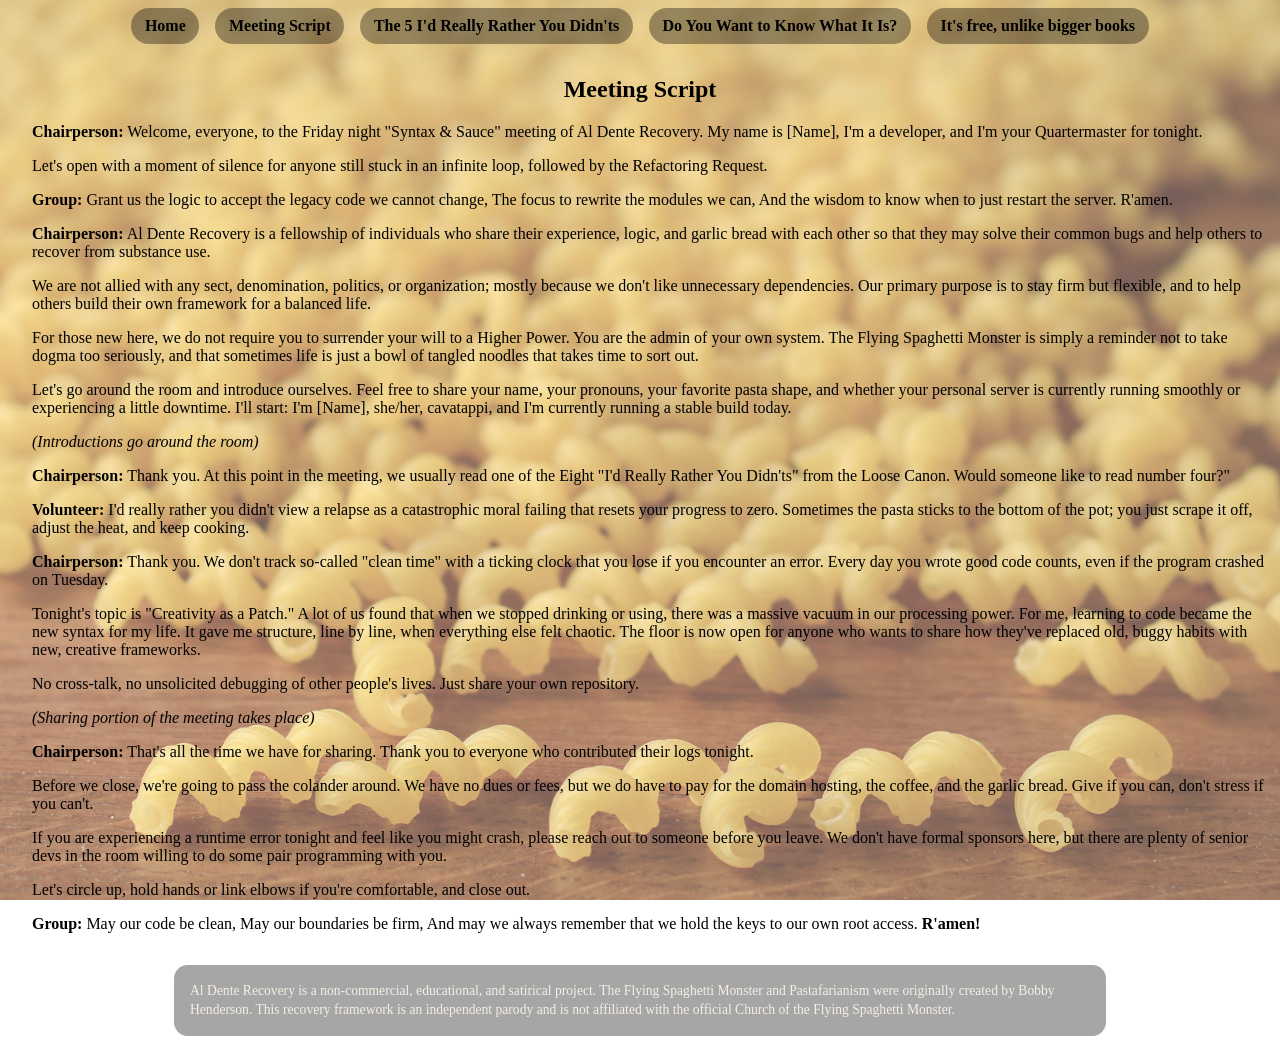
<file: page-meeting.html>
<!doctype html>
<html lang="en">
  <head>
    <meta charset="UTF-8" />
    <meta name="viewport" content="width=device-width, initial-scale=1.0" />
    <title>Meeting Script</title>
    <link rel="stylesheet" href="styles.css" />
    <style>
      footer {
        max-width: 900px;
        margin: 2rem auto 0;
        padding: 1rem;
        font-size: 0.85rem;
        line-height: 1.45;
        color: rgba(255, 247, 236, 0.88);
        background: rgba(0, 0, 0, 0.35);
        border-radius: 0.85rem;
        text-shadow: 0 0.1rem 0.25rem var(--shadow);
      }
    </style>
  </head>
  <body class="page-meeting">
    <nav class="site-nav" aria-label="Main navigation">
      <a href="index.html">Home</a>
      <a href="page-meeting.html">Meeting Script</a>
      <a href="page-rather.html">The 5 I'd Really Rather You Didn'ts</a>
      <a href="pasta-matrix.html">Do You Want to Know What It Is?</a>
      <a href="page-tale.html">It's free, unlike bigger books</a>
    </nav>
    <main>
      <article class="hero content-card">
        <h1>Meeting Script</h1>

        <p>
          <strong>Chairperson:</strong> Welcome, everyone, to the Friday night
          "Syntax & Sauce" meeting of Al Dente Recovery. My name is [Name], I'm
          a developer, and I'm your Quartermaster for tonight.
        </p>
        <p>
          Let's open with a moment of silence for anyone still stuck in an
          infinite loop, followed by the Refactoring Request.
        </p>
        <p>
          <strong>Group:</strong> Grant us the logic to accept the legacy code
          we cannot change, The focus to rewrite the modules we can, And the
          wisdom to know when to just restart the server. R'amen.
        </p>
        <p>
          <strong>Chairperson:</strong> Al Dente Recovery is a fellowship of
          individuals who share their experience, logic, and garlic bread with
          each other so that they may solve their common bugs and help others to
          recover from substance use.
        </p>
        <p>
          We are not allied with any sect, denomination, politics, or
          organization; mostly because we don't like unnecessary dependencies.
          Our primary purpose is to stay firm but flexible, and to help others
          build their own framework for a balanced life.
        </p>
        <p>
          For those new here, we do not require you to surrender your will to a
          Higher Power. You are the admin of your own system. The Flying
          Spaghetti Monster is simply a reminder not to take dogma too
          seriously, and that sometimes life is just a bowl of tangled noodles
          that takes time to sort out.
        </p>
        <p>
          Let's go around the room and introduce ourselves. Feel free to share
          your name, your pronouns, your favorite pasta shape, and whether your
          personal server is currently running smoothly or experiencing a little
          downtime. I'll start: I'm [Name], she/her, cavatappi, and I'm
          currently running a stable build today.
        </p>
        <p><em>(Introductions go around the room)</em></p>
        <p>
          <strong>Chairperson:</strong> Thank you. At this point in the meeting,
          we usually read one of the Eight "I'd Really Rather You Didn'ts" from
          the Loose Canon. Would someone like to read number four?"
        </p>
        <p>
          <strong>Volunteer:</strong> I'd really rather you didn't view a
          relapse as a catastrophic moral failing that resets your progress to
          zero. Sometimes the pasta sticks to the bottom of the pot; you just
          scrape it off, adjust the heat, and keep cooking.
        </p>
        <p>
          <strong>Chairperson:</strong> Thank you. We don't track so-called
          "clean time" with a ticking clock that you lose if you encounter an
          error. Every day you wrote good code counts, even if the program
          crashed on Tuesday.
        </p>
        <p>
          Tonight's topic is "Creativity as a Patch." A lot of us found that
          when we stopped drinking or using, there was a massive vacuum in our
          processing power. For me, learning to code became the new syntax for
          my life. It gave me structure, line by line, when everything else felt
          chaotic. The floor is now open for anyone who wants to share how
          they've replaced old, buggy habits with new, creative frameworks.
        </p>
        <p>
          No cross-talk, no unsolicited debugging of other people's lives. Just
          share your own repository.
        </p>
        <p><em>(Sharing portion of the meeting takes place)</em></p>
        <p>
          <strong>Chairperson:</strong> That's all the time we have for sharing.
          Thank you to everyone who contributed their logs tonight.
        </p>
        <p>
          Before we close, we're going to pass the colander around. We have no
          dues or fees, but we do have to pay for the domain hosting, the
          coffee, and the garlic bread. Give if you can, don't stress if you
          can't.
        </p>
        <p>
          If you are experiencing a runtime error tonight and feel like you
          might crash, please reach out to someone before you leave. We don't
          have formal sponsors here, but there are plenty of senior devs in the
          room willing to do some pair programming with you.
        </p>
        <p>
          Let's circle up, hold hands or link elbows if you're comfortable, and
          close out.
        </p>
        <p>
          <strong>Group:</strong> May our code be clean, May our boundaries be
          firm, And may we always remember that we hold the keys to our own root
          access. <strong>R'amen!</strong>
        </p>
      </article>
    </main>
    <footer>
      Al Dente Recovery is a non-commercial, educational, and satirical project.
      The Flying Spaghetti Monster and Pastafarianism were originally created by
      Bobby Henderson. This recovery framework is an independent parody and is
      not affiliated with the official Church of the Flying Spaghetti Monster.
    </footer>
  </body>
</html>
</file>
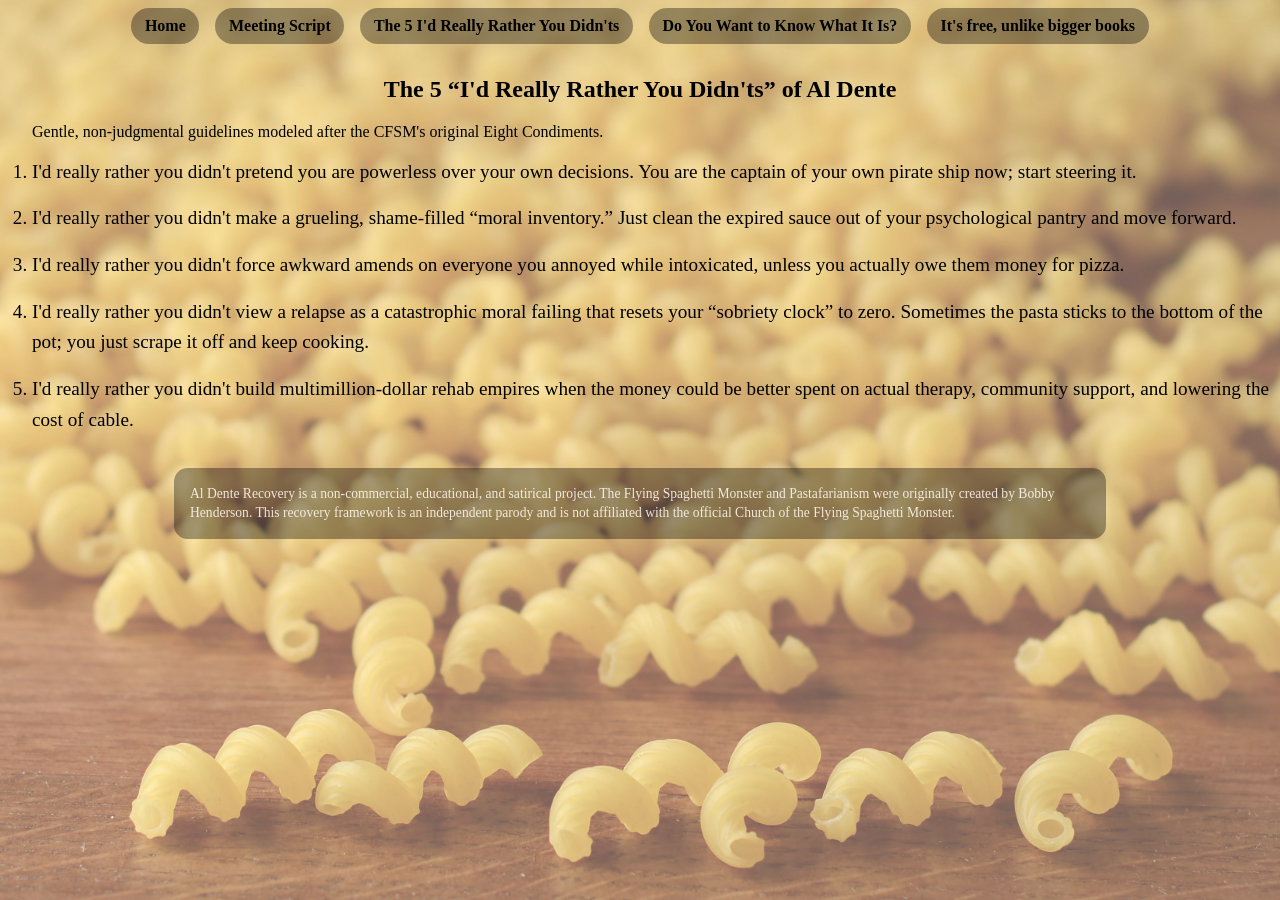
<file: page-rather.html>
<!doctype html>
<html lang="en">
  <head>
    <meta charset="UTF-8" />
    <meta name="viewport" content="width=device-width, initial-scale=1.0" />
    <title>I'd Really Rather You Didn't</title>
    <link rel="stylesheet" href="styles.css" />
    <style>
      footer {
        max-width: 900px;
        margin: 2rem auto 0;
        padding: 1rem;
        font-size: 0.85rem;
        line-height: 1.45;
        color: rgba(255, 247, 236, 0.88);
        background: rgba(0, 0, 0, 0.35);
        border-radius: 0.85rem;
        text-shadow: 0 0.1rem 0.25rem var(--shadow);
      }
    </style>
  </head>
  <body class="page-rather">
    <nav class="site-nav" aria-label="Main navigation">
      <a href="index.html">Home</a>
      <a href="page-meeting.html">Meeting Script</a>
      <a href="page-rather.html">The 5 I'd Really Rather You Didn'ts</a>
      <a href="pasta-matrix.html">Do You Want to Know What It Is?</a>
      <a href="page-tale.html">It's free, unlike bigger books</a>
    </nav>
    <main>
      <article class="hero content-card">
        <h1>The 5 “I'd Really Rather You Didn'ts” of Al Dente</h1>

        <p>
          Gentle, non-judgmental guidelines modeled after the CFSM's original
          Eight Condiments.
        </p>

        <ol>
          <li>
            I'd really rather you didn't pretend you are powerless over your own
            decisions. You are the captain of your own pirate ship now; start
            steering it.
          </li>
          <li>
            I'd really rather you didn't make a grueling, shame-filled “moral
            inventory.” Just clean the expired sauce out of your psychological
            pantry and move forward.
          </li>
          <li>
            I'd really rather you didn't force awkward amends on everyone you
            annoyed while intoxicated, unless you actually owe them money for
            pizza.
          </li>
          <li>
            I'd really rather you didn't view a relapse as a catastrophic moral
            failing that resets your “sobriety clock” to zero. Sometimes the
            pasta sticks to the bottom of the pot; you just scrape it off and
            keep cooking.
          </li>
          <li>
            I'd really rather you didn't build multimillion-dollar rehab empires
            when the money could be better spent on actual therapy, community
            support, and lowering the cost of cable.
          </li>
        </ol>
      </article>
    </main>
    <footer>
      Al Dente Recovery is a non-commercial, educational, and satirical project.
      The Flying Spaghetti Monster and Pastafarianism were originally created by
      Bobby Henderson. This recovery framework is an independent parody and is
      not affiliated with the official Church of the Flying Spaghetti Monster.
    </footer>
  </body>
</html>
</file>
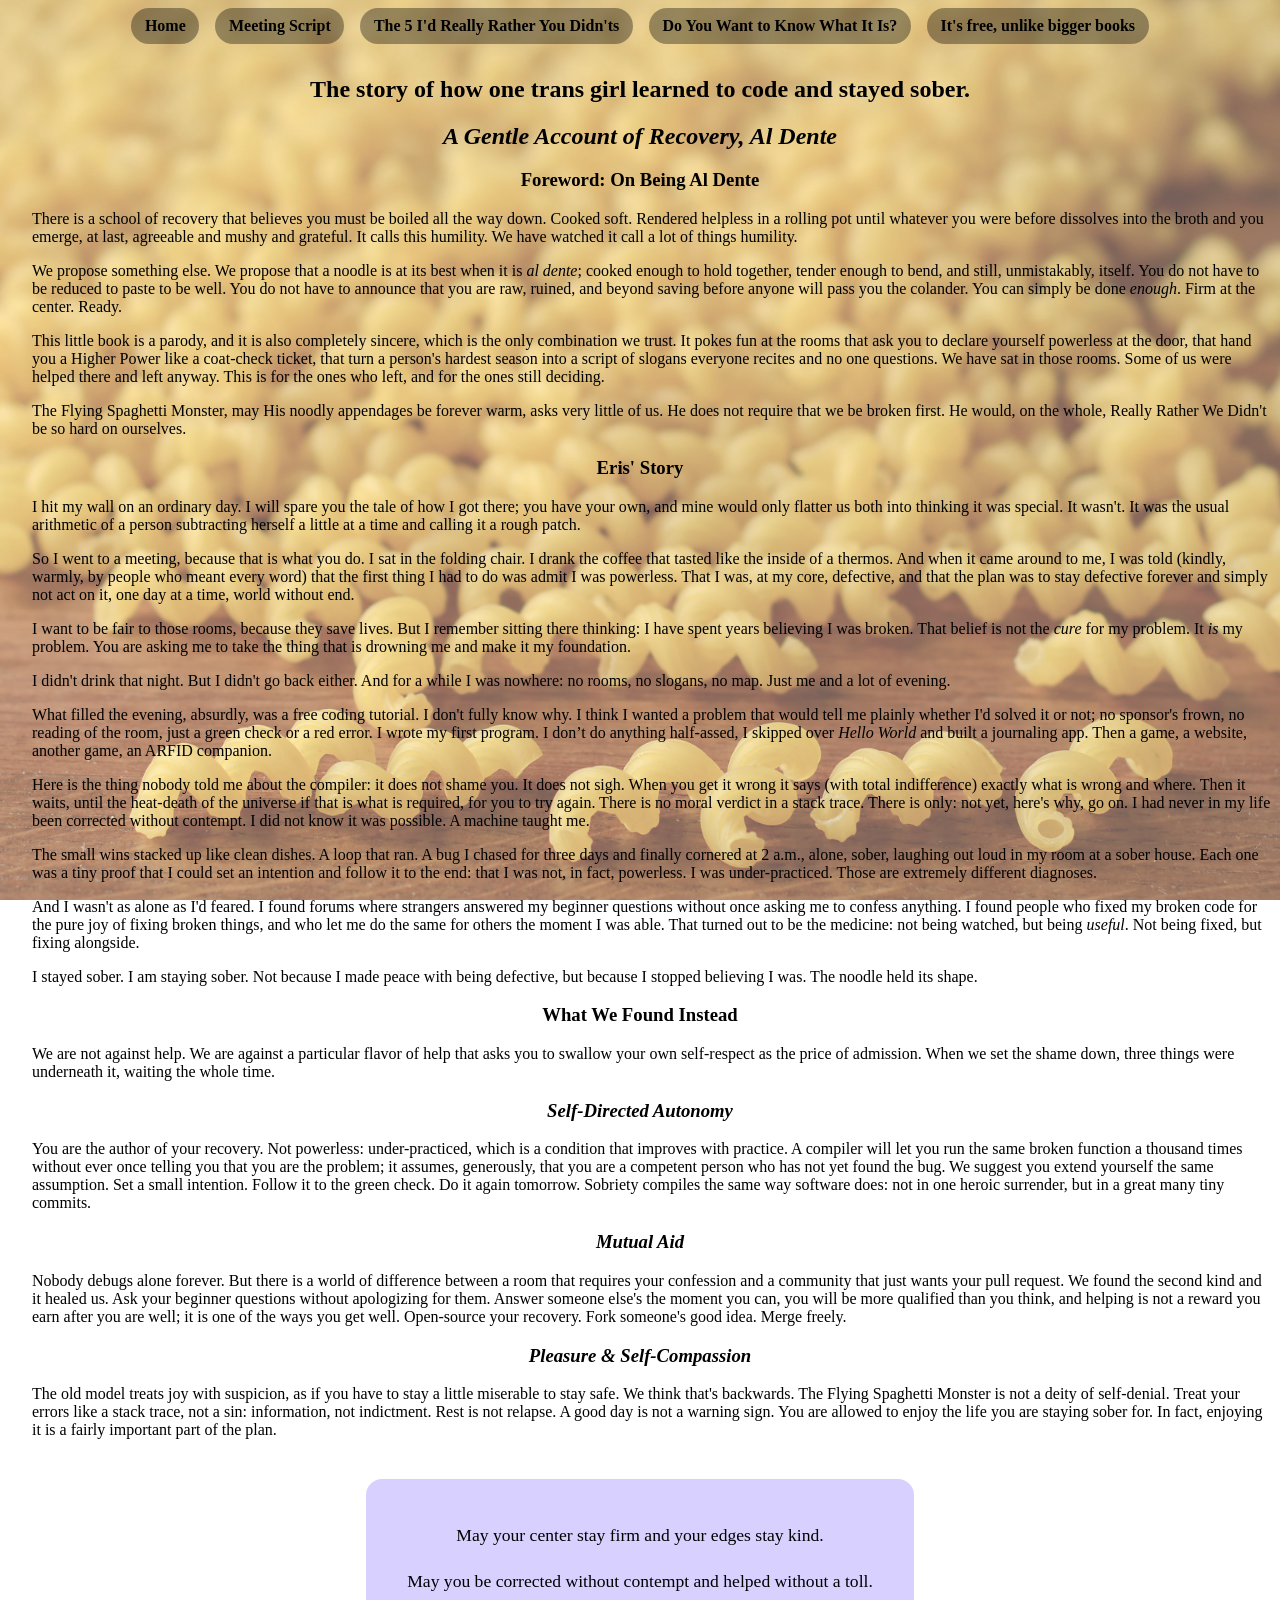
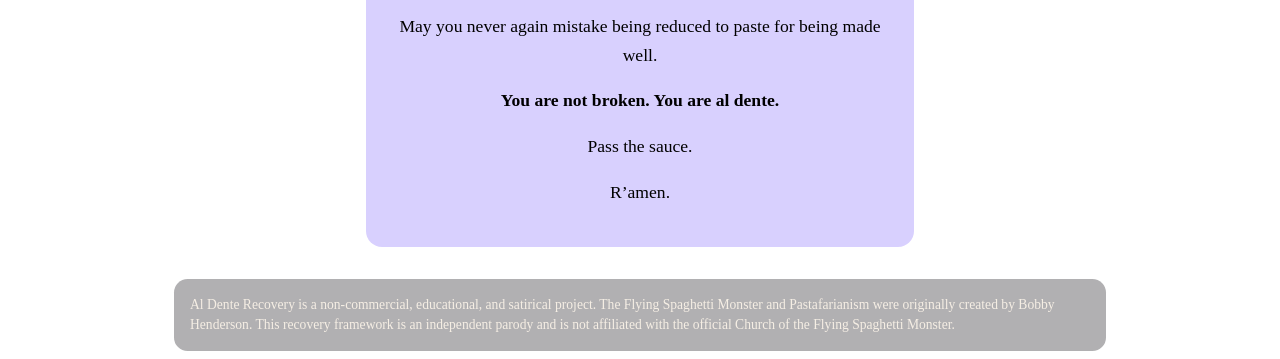
<file: page-tale.html>
<!doctype html>
<html lang="en">
  <head>
    <meta charset="UTF-8" />
    <meta name="viewport" content="width=device-width, initial-scale=1.0" />
    <title>
      The story of how one trans girl learned to code and stayed sober
    </title>
    <link rel="stylesheet" href="styles.css" />
    <style>
      footer {
        max-width: 900px;
        margin: 2rem auto 0;
        padding: 1rem;
        font-size: 0.85rem;
        line-height: 1.45;
        color: rgba(255, 247, 236, 0.88);
        background: rgba(32, 30, 35, 0.35);
        border-radius: 0.85rem;
        text-shadow: 0 0.1rem 0.25rem var(--shadow);
      }
      section {
        margin: 2.5rem auto 0 auto;
        max-width: 500px;
        padding: 1.5rem;
        border-radius: 1rem;
        background: rgba(115, 88, 252, 0.28);
        text-align: center;
        font-size: 1.1rem;
        text-shadow: 0.5 1.1rem 0.25rem var(--shadow);
        line-height: 1.6;
      }
    </style>
  </head>
  <body class="page-rather">
    <nav class="site-nav" aria-label="Main navigation">
      <a href="index.html">Home</a>
      <a href="page-meeting.html">Meeting Script</a>
      <a href="page-rather.html">The 5 I'd Really Rather You Didn'ts</a>
      <a href="pasta-matrix.html">Do You Want to Know What It Is?</a>
      <a href="page-tale.html">It's free, unlike bigger books</a>
    </nav>
    <main>
      <article class="hero content-card">
        <h1>
          The story of how one trans girl learned to code and stayed sober.
        </h1>
        <h2>
          <em>A Gentle Account of Recovery, Al Dente</em>
        </h2>
        <h3>
          <strong>Foreword: On Being Al Dente</strong>
        </h3>
        <p>
          There is a school of recovery that believes you must be boiled all the
          way down. Cooked soft. Rendered helpless in a rolling pot until
          whatever you were before dissolves into the broth and you emerge, at
          last, agreeable and mushy and grateful. It calls this humility. We
          have watched it call a lot of things humility.
        </p>
        <p>
          We propose something else. We propose that a noodle is at its best
          when it is <em>al dente</em>; cooked enough to hold together, tender
          enough to bend, and still, unmistakably, itself. You do not have to be
          reduced to paste to be well. You do not have to announce that you are
          raw, ruined, and beyond saving before anyone will pass you the
          colander. You can simply be done <em>enough</em>. Firm at the center.
          Ready.
        </p>
        <p>
          This little book is a parody, and it is also completely sincere, which
          is the only combination we trust. It pokes fun at the rooms that ask
          you to declare yourself powerless at the door, that hand you a Higher
          Power like a coat-check ticket, that turn a person's hardest season
          into a script of slogans everyone recites and no one questions. We
          have sat in those rooms. Some of us were helped there and left anyway.
          This is for the ones who left, and for the ones still deciding.
        </p>
        <p>
          The Flying Spaghetti Monster, may His noodly appendages be forever
          warm, asks very little of us. He does not require that we be broken
          first. He would, on the whole, Really Rather We Didn't be so hard on
          ourselves.
        </p>
        <h3>
          <strong>Eris' Story</strong>
        </h3>
        <p>
          I hit my wall on an ordinary day. I will spare you the tale of how I
          got there; you have your own, and mine would only flatter us both into
          thinking it was special. It wasn't. It was the usual arithmetic of a
          person subtracting herself a little at a time and calling it a rough
          patch.
        </p>
        <p>
          So I went to a meeting, because that is what you do. I sat in the
          folding chair. I drank the coffee that tasted like the inside of a
          thermos. And when it came around to me, I was told (kindly, warmly, by
          people who meant every word) that the first thing I had to do was
          admit I was powerless. That I was, at my core, defective, and that the
          plan was to stay defective forever and simply not act on it, one day
          at a time, world without end.
        </p>
        <p>
          I want to be fair to those rooms, because they save lives. But I
          remember sitting there thinking: I have spent years believing I was
          broken. That belief is not the <em>cure</em> for my problem. It
          <em>is</em> my problem. You are asking me to take the thing that is
          drowning me and make it my foundation.
        </p>
        <p>
          I didn't drink that night. But I didn't go back either. And for a
          while I was nowhere: no rooms, no slogans, no map. Just me and a lot
          of evening.
        </p>
        <p>
          What filled the evening, absurdly, was a free coding tutorial. I don't
          fully know why. I think I wanted a problem that would tell me plainly
          whether I'd solved it or not; no sponsor's frown, no reading of the
          room, just a green check or a red error. I wrote my first program. I
          don’t do anything half-assed, I skipped over <em>Hello World</em> and
          built a journaling app. Then a game, a website, another game, an ARFID
          companion.
        </p>
        <p>
          Here is the thing nobody told me about the compiler: it does not shame
          you. It does not sigh. When you get it wrong it says (with total
          indifference) exactly what is wrong and where. Then it waits, until
          the heat-death of the universe if that is what is required, for you to
          try again. There is no moral verdict in a stack trace. There is only:
          not yet, here's why, go on. I had never in my life been corrected
          without contempt. I did not know it was possible. A machine taught me.
        </p>
        <p>
          The small wins stacked up like clean dishes. A loop that ran. A bug I
          chased for three days and finally cornered at 2 a.m., alone, sober,
          laughing out loud in my room at a sober house. Each one was a tiny
          proof that I could set an intention and follow it to the end: that I
          was not, in fact, powerless. I was under-practiced. Those are
          extremely different diagnoses.
        </p>
        <p>
          And I wasn't as alone as I'd feared. I found forums where strangers
          answered my beginner questions without once asking me to confess
          anything. I found people who fixed my broken code for the pure joy of
          fixing broken things, and who let me do the same for others the moment
          I was able. That turned out to be the medicine: not being watched, but
          being <em>useful</em>. Not being fixed, but fixing alongside.
        </p>
        <p>
          I stayed sober. I am staying sober. Not because I made peace with
          being defective, but because I stopped believing I was. The noodle
          held its shape.
        </p>
        <h3><strong>What We Found Instead</strong></h3>
        <p>
          We are not against help. We are against a particular flavor of help
          that asks you to swallow your own self-respect as the price of
          admission. When we set the shame down, three things were underneath
          it, waiting the whole time.
        </p>
        <h3><em>Self-Directed Autonomy</em></h3>
        <p>
          You are the author of your recovery. Not powerless: under-practiced,
          which is a condition that improves with practice. A compiler will let
          you run the same broken function a thousand times without ever once
          telling you that you are the problem; it assumes, generously, that you
          are a competent person who has not yet found the bug. We suggest you
          extend yourself the same assumption. Set a small intention. Follow it
          to the green check. Do it again tomorrow. Sobriety compiles the same
          way software does: not in one heroic surrender, but in a great many
          tiny commits.
        </p>
        <h3><em>Mutual Aid</em></h3>
        <p>
          Nobody debugs alone forever. But there is a world of difference
          between a room that requires your confession and a community that just
          wants your pull request. We found the second kind and it healed us.
          Ask your beginner questions without apologizing for them. Answer
          someone else's the moment you can, you will be more qualified than you
          think, and helping is not a reward you earn after you are well; it is
          one of the ways you get well. Open-source your recovery. Fork
          someone's good idea. Merge freely.
        </p>
        <h3><em>Pleasure & Self-Compassion</em></h3>
        <p>
          The old model treats joy with suspicion, as if you have to stay a
          little miserable to stay safe. We think that's backwards. The Flying
          Spaghetti Monster is not a deity of self-denial. Treat your errors
          like a stack trace, not a sin: information, not indictment. Rest is
          not relapse. A good day is not a warning sign. You are allowed to
          enjoy the life you are staying sober for. In fact, enjoying it is a
          fairly important part of the plan.
        </p>
        <section>
          <p>May your center stay firm and your edges stay kind.</p>
          <p>
            May you be corrected without contempt and helped without a toll.
          </p>
          <p>
            May you never again mistake being reduced to paste for being made
            well.
          </p>
          <p><strong>You are not broken. You are al dente.</strong></p>
          <p>Pass the sauce.</p>
          <p class="ramen">R&rsquo;amen.</p>
        </section>
      </article>
    </main>
    <footer>
      Al Dente Recovery is a non-commercial, educational, and satirical project.
      The Flying Spaghetti Monster and Pastafarianism were originally created by
      Bobby Henderson. This recovery framework is an independent parody and is
      not affiliated with the official Church of the Flying Spaghetti Monster.
    </footer>
  </body>
</html>
</file>
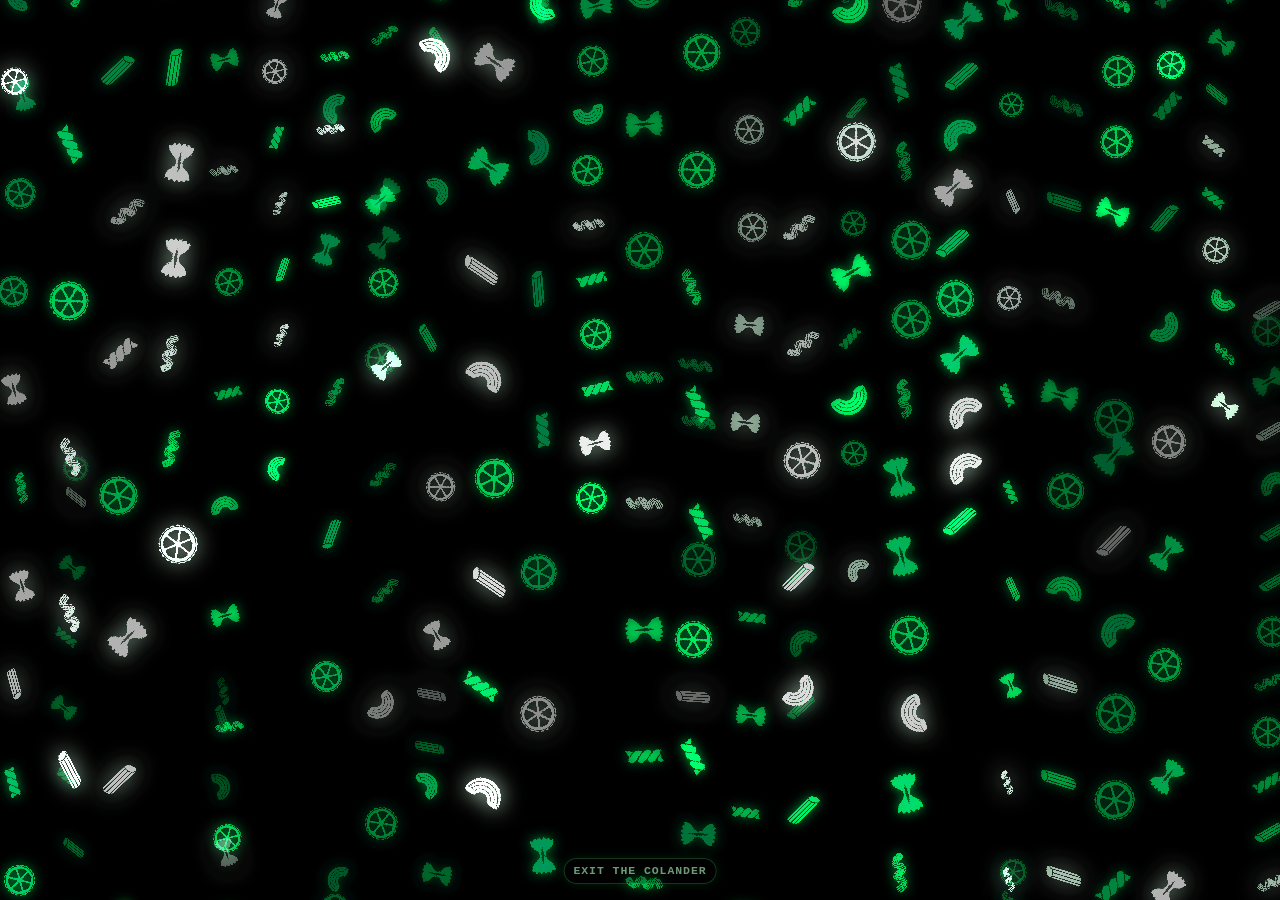
<file: pasta-matrix.html>
<!doctype html>
<html lang="en">
  <head>
    <meta charset="UTF-8" />
    <meta name="viewport" content="width=device-width, initial-scale=1.0" />
    <title>Pasta Matrix</title>
    <style>
      * {
        box-sizing: border-box;
      }

      html,
      body {
        width: 100%;
        height: 100%;
        margin: 0;
        overflow: hidden;
        background: #000;
      }

      body {
        position: fixed;
        inset: 0;
      }

      canvas {
        position: fixed;
        inset: 0;
        display: block;
        width: 100vw;
        height: 100vh;
        background: #000;
      }

      .load-error {
        position: fixed;
        inset: 0;
        display: grid;
        place-items: center;
        padding: 2rem;
        color: #68ff8f;
        font-family:
          ui-monospace,
          "SFMono-Regular",
          Consolas,
          "Liberation Mono",
          monospace;
        font-size: clamp(1rem, 3vw, 1.25rem);
        line-height: 1.5;
        text-align: center;
        text-shadow: 0 0 1rem rgba(0, 255, 102, 0.75);
      }

      .exit-colander {
        position: fixed;
        left: 50%;
        bottom: 1rem;
        z-index: 2;
        transform: translateX(-50%);
        color: #b7ffca;
        font-family:
          ui-monospace,
          "SFMono-Regular",
          Consolas,
          "Liberation Mono",
          monospace;
        font-size: 0.72rem;
        font-weight: 700;
        letter-spacing: 0.08em;
        text-transform: uppercase;
        text-decoration: none;
        white-space: nowrap;
        padding: 0.35rem 0.55rem;
        border: 1px solid rgba(104, 255, 143, 0.35);
        border-radius: 999px;
        background: rgba(0, 0, 0, 0.45);
        box-shadow: 0 0 0.75rem rgba(0, 255, 102, 0.2);
        opacity: 0.6;
        transition:
          opacity 160ms ease,
          border-color 160ms ease,
          box-shadow 160ms ease;
      }

      .exit-colander:hover,
      .exit-colander:focus {
        opacity: 1;
        border-color: rgba(104, 255, 143, 0.8);
        box-shadow: 0 0 1.2rem rgba(0, 255, 102, 0.45);
      }
    </style>
  </head>
  <body>
    <canvas id="pasta-matrix" aria-label="Falling pasta Matrix animation"></canvas>
    <a class="exit-colander" href="index.html">Exit the Colander</a>

    <script>
      (() => {
        const canvas = document.getElementById("pasta-matrix");
        const ctx = canvas.getContext("2d");
        const shapeSources = [
          "assets/shape_1.png",
          "assets/shape_2.png",
          "assets/shape_3.png",
          "assets/shape_4.png",
          "assets/shape_5.png",
          "assets/shape_6.png",
        ];

        const state = {
          width: 0,
          height: 0,
          dpr: 1,
          cellSize: 34,
          density: 0.67,
          columnStride: 34,
          columns: 0,
          drops: [],
          sprites: [],
          lastTime: 0,
          frameDebt: 0,
        };

        const randomBetween = (min, max) => min + Math.random() * (max - min);

        const hexToRgb = (hex) => {
          const value = hex.replace("#", "");

          return {
            r: parseInt(value.slice(0, 2), 16),
            g: parseInt(value.slice(2, 4), 16),
            b: parseInt(value.slice(4, 6), 16),
          };
        };

        const loadImage = (src) =>
          new Promise((resolve, reject) => {
            const image = new Image();
            image.onload = () => resolve(image);
            image.onerror = () => reject(new Error(`Could not load ${src}`));
            image.src = src;
          });

        const makeTintedSprite = (image, color) => {
          const source = document.createElement("canvas");
          const sourceCtx = source.getContext("2d");
          const tint = hexToRgb(color);

          source.width = image.naturalWidth || image.width;
          source.height = image.naturalHeight || image.height;

          sourceCtx.drawImage(image, 0, 0);

          const imageData = sourceCtx.getImageData(0, 0, source.width, source.height);
          const data = imageData.data;
          let minX = source.width;
          let minY = source.height;
          let maxX = 0;
          let maxY = 0;
          let hasShapePixels = false;

          for (let y = 0; y < source.height; y += 1) {
            for (let x = 0; x < source.width; x += 1) {
              const index = (y * source.width + x) * 4;
              const alpha = data[index + 3];
              const brightness = Math.max(data[index], data[index + 1], data[index + 2]);

              if (alpha === 0 || brightness < 24) {
                data[index + 3] = 0;
                continue;
              }

              const intensity = Math.min(1, (brightness - 24) / 231);
              const glow = 0.42 + intensity * 0.58;

              data[index] = tint.r * glow;
              data[index + 1] = tint.g * glow;
              data[index + 2] = tint.b * glow;
              data[index + 3] = Math.min(255, alpha * (0.35 + intensity * 0.9));

              minX = Math.min(minX, x);
              minY = Math.min(minY, y);
              maxX = Math.max(maxX, x);
              maxY = Math.max(maxY, y);
              hasShapePixels = true;
            }
          }

          sourceCtx.putImageData(imageData, 0, 0);

          if (!hasShapePixels) {
            return source;
          }

          const padding = 3;
          const cropX = Math.max(0, minX - padding);
          const cropY = Math.max(0, minY - padding);
          const cropWidth = Math.min(source.width - cropX, maxX - minX + padding * 2);
          const cropHeight = Math.min(source.height - cropY, maxY - minY + padding * 2);
          const sprite = document.createElement("canvas");
          const spriteCtx = sprite.getContext("2d");

          sprite.width = cropWidth;
          sprite.height = cropHeight;
          spriteCtx.drawImage(
            source,
            cropX,
            cropY,
            cropWidth,
            cropHeight,
            0,
            0,
            cropWidth,
            cropHeight,
          );

          return sprite;
        };

        const makeDrop = (stagger = false) => ({
          y: stagger
            ? randomBetween(-state.height, state.height)
            : randomBetween(-state.cellSize * 24, 0),
          speed: randomBetween(0.55, 1.75),
          scale: randomBetween(0.72, 1.18),
          opacity: randomBetween(0.52, 0.95),
          drift: randomBetween(-0.22, 0.22),
          rotation: randomBetween(-Math.PI, Math.PI),
          resetChance: randomBetween(0.976, 0.996),
        });

        const resizeCanvas = () => {
          state.width = window.innerWidth;
          state.height = window.innerHeight;
          state.dpr = Math.min(window.devicePixelRatio || 1, 2);
          state.cellSize = Math.max(
            24,
            Math.min(44, Math.round(Math.min(state.width, state.height) / 26)),
          );
          state.columnStride = state.cellSize / state.density;
          state.columns = Math.ceil(state.width / state.columnStride) + 2;

          canvas.width = Math.floor(state.width * state.dpr);
          canvas.height = Math.floor(state.height * state.dpr);
          canvas.style.width = `${state.width}px`;
          canvas.style.height = `${state.height}px`;

          ctx.setTransform(state.dpr, 0, 0, state.dpr, 0, 0);
          ctx.fillStyle = "#000";
          ctx.fillRect(0, 0, state.width, state.height);

          state.drops = Array.from(
            { length: state.columns },
            (_, index) => state.drops[index] || makeDrop(true),
          );
        };

        const resetDrop = (drop) => {
          drop.y = randomBetween(-state.height * 0.45, -state.cellSize);
          drop.speed = randomBetween(0.55, 1.9);
          drop.scale = randomBetween(0.72, 1.18);
          drop.opacity = randomBetween(0.52, 0.95);
          drop.drift = randomBetween(-0.22, 0.22);
          drop.rotation = randomBetween(-Math.PI, Math.PI);
          drop.resetChance = randomBetween(0.976, 0.996);
        };

        const drawPasta = (sprite, x, y, drop, isBright) => {
          const maxSize = state.cellSize * drop.scale;
          const aspect = sprite.width / sprite.height;
          const width = aspect >= 1 ? maxSize : maxSize * aspect;
          const height = aspect >= 1 ? maxSize / aspect : maxSize;
          const wobble = Math.sin((y + x) * 0.015) * state.cellSize * drop.drift;

          ctx.save();
          ctx.globalAlpha = isBright ? Math.min(1, drop.opacity + 0.25) : drop.opacity;
          ctx.shadowColor = isBright ? "#d7ffe3" : "#00ff66";
          ctx.shadowBlur = isBright ? 22 : 12;
          ctx.translate(x + state.cellSize / 2 + wobble, y + state.cellSize / 2);
          ctx.rotate(drop.rotation);
          ctx.drawImage(sprite, -width / 2, -height / 2, width, height);
          ctx.restore();
        };

        const render = (speedMultiplier) => {
          ctx.globalCompositeOperation = "source-over";
          ctx.fillStyle = "rgba(0, 0, 0, 0.069)";
          ctx.fillRect(0, 0, state.width, state.height);

          ctx.globalCompositeOperation = "lighter";

          for (let column = 0; column < state.columns; column += 1) {
            const drop = state.drops[column];
            const x = column * state.columnStride;
            const y = drop.y;
            const pair = state.sprites[Math.floor(Math.random() * state.sprites.length)];
            const isBright = Math.random() > 0.78;

            drawPasta(isBright ? pair.bright : pair.green, x, y, drop, isBright);

            drop.y += state.cellSize * drop.speed * speedMultiplier;

            if (
              drop.y > state.height + state.cellSize * 2 ||
              (drop.y > state.height * 0.42 && Math.random() > drop.resetChance)
            ) {
              resetDrop(drop);
            }
          }

          ctx.globalCompositeOperation = "source-over";
        };

        const animate = (time) => {
          if (!state.lastTime) {
            state.lastTime = time;
          }

          const delta = Math.min(time - state.lastTime, 80);
          state.lastTime = time;
          state.frameDebt += delta;

          while (state.frameDebt >= 24) {
            render(state.frameDebt / 33);
            state.frameDebt = 0;
          }

          requestAnimationFrame(animate);
        };

        const showError = (error) => {
          const message = document.createElement("div");
          message.className = "load-error";
          message.textContent = `${error.message}. Check that this file is being served from the project root.`;
          document.body.append(message);
        };

        Promise.all(shapeSources.map(loadImage))
          .then((images) => {
            state.sprites = images.map((image) => ({
              green: makeTintedSprite(image, "#00ff66"),
              bright: makeTintedSprite(image, "#d6ffe3"),
            }));

            resizeCanvas();
            window.addEventListener("resize", resizeCanvas);
            requestAnimationFrame(animate);
          })
          .catch(showError);
      })();
    </script>
  </body>
</html>
</file>
<file: styles.css>
body {
  --bg-image: url("assets/pasta.jpg");
}

body::before {
  content: "";
  position: fixed;
  inset: 0;
  background-image: var(--bg-image);
  background-size: cover;
  background-position: center;
  background-repeat: no-repeat;
  opacity: 0.65;
  z-index: -2;
}

body.page-rather {
  --bg-image: url("assets/pasta2.jpg");
}
body.page-meeting {
  --bg-image: url("assets/pasta2.jpg");
}
.site-nav {
  position: relative;
  z-index: 1;
  display: flex;
  justify-content: center;
  gap: 1rem;
  flex-wrap: wrap;
  margin-bottom: 2rem;
}

.site-nav a {
  color: var(--text);
  font-weight: 700;
  text-decoration: none;
  padding: 0.55rem 0.85rem;
  border-radius: 999px;
  background: rgba(0, 0, 0, 0.35);
}

.site-nav a:hover,
.site-nav a:focus {
  text-decoration: underline;
}

.content-card {
  text-align: left;
}

.content-card h1,
.content-card h2,
.content-card h3 {
  text-align: center;
}
.content-card > p {
  padding-left: 1.5rem;
}
.content-card ol {
  padding-left: 1.5rem;
}

.content-card li {
  margin: 1rem 0;
  line-height: 1.6;
  font-size: clamp(1rem, 2.2vw, 1.2rem);
}
</file>
